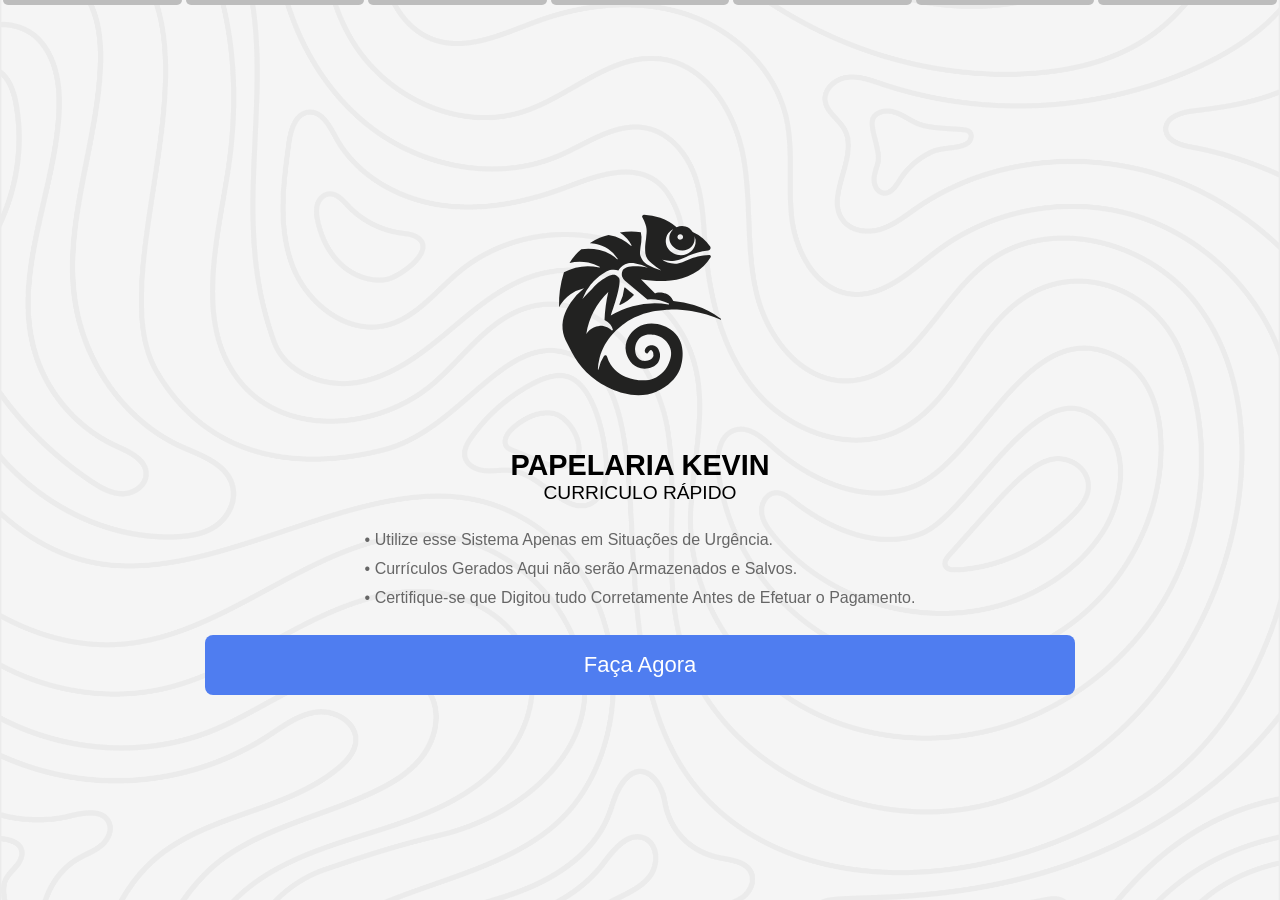
<file: index.html>
<!DOCTYPE html>
<html lang="pt-br">

<head>

<meta charset="UTF-8">
<meta name="viewport" content="width=device-width, initial-scale=1.0">

<title>Gráfica Kevin - Serviço de Curriculo</title>
<link rel="stylesheet" href="css/style.css">
<link rel="icon" href="img/Logo.svg" type="image/svg+xml">
</head>

<body>

<div class="container">

<!-- Screen 1 -->

    <div class="progressbar">

    <div class="progress-step"></div>
    <div class="progress-step"></div>
    <div class="progress-step"></div>
    <div class="progress-step"></div>
    <div class="progress-step"></div>
    <div class="progress-step"></div>
    <div class="progress-step"></div>

    </div>

    <div class="screen active " id="screen1" >
        <div class="home">

        <div class="log"></div>
        <div class="contentHomeDisc">
            <div class="tittlehome">PAPELARIA KEVIN</div>
            <div class="sub-tittleHome">CURRICULO RÁPIDO</div>

            <div class="homediscre">
                <p>• Utilize esse Sistema Apenas em Situações de Urgência.</p>
                <p>• Currículos Gerados Aqui não serão Armazenados e Salvos.</p>
                <p>• Certifique-se que Digitou tudo Corretamente Antes de Efetuar o Pagamento.</p>
            </div>
        </div>
        <button class="btn" onclick="nextScreen(2)">
            Faça Agora
        </button>

    </div>

</div>






<!-- TELA 2 -->
<div class="screen" id="screen2">

<h1>DADOS BÁSICOS</h1>

<input type="text" id="nome" placeholder="Nome Completo" oninput="this.value = this.value.toUpperCase()">

<div class="row">

<input type="text" id="endereco" placeholder="Endereço">

<input type="text" id="numero" placeholder="N°">

</div>

<input type="text" id="bairro" placeholder="Bairro">

<div class="row">

<input type="text" id="cidade" placeholder="Cidade">

<input type="text" id="estado" placeholder="Estado">

</div>

<div class="rowbuttons">

    <button class="btn btn-dark btn-voltar"
onclick="prevScreen(1)">

<svg
xmlns="http://www.w3.org/2000/svg"
width="18"
height="18"
fill="currentColor"
viewBox="0 0 16 16"
style="flex-shrink:0;">

<path fill-rule="evenodd"
d="M11.354 1.646a.5.5 0 0 1 0 .708L5.707 8l5.647 5.646a.5.5 0 0 1-.708.708l-6-6a.5.5 0 0 1 0-.708l6-6a.5.5 0 0 1 .708 0z"/>

</svg>

<span>
Voltar
</span>

</button>

    <button class="btn btn-avancar"
onclick="nextScreen(3)">

<span>
Avançar
</span>

<svg
xmlns="http://www.w3.org/2000/svg"
width="18"
height="18"
fill="currentColor"
viewBox="0 0 16 16"
style="flex-shrink:0;">

<path fill-rule="evenodd"
d="M4.646 1.646a.5.5 0 0 1 .708 0l6 6a.5.5 0 0 1 0 .708l-6 6a.5.5 0 1 1-.708-.708L10.293 8 4.646 2.354a.5.5 0 0 1 0-.708z"/>

</svg>

</button>

</div>

</div>

<!-- TELA 3 -->

<div class="screen" id="screen3">

<h1>DADOS PESSOAIS</h1>

<input type="text" id="telefone1" maxlength="15" oninput="mascaraCelular(this)" placeholder="Telefone 1">

<input type="text" id="telefone2" placeholder="Telefone 2 (Opcional)" maxlength="15" oninput="mascaraCelular(this)">

<input type="email" id="email" placeholder="E-Mail">

<div class="row">

<input 
type="text"
id="nascimento"
placeholder="Data de Nascimento"
maxlength="10"
oninput="mascaraData(this)">

<input type="text" id="estadoCivil" placeholder="Estado Civil">

</div>

<div class="rowbuttons">

    <button class="btn btn-dark btn-voltar"
onclick="prevScreen(2)">

<svg
xmlns="http://www.w3.org/2000/svg"
width="18"
height="18"
fill="currentColor"
viewBox="0 0 16 16"
style="flex-shrink:0;">

<path fill-rule="evenodd"
d="M11.354 1.646a.5.5 0 0 1 0 .708L5.707 8l5.647 5.646a.5.5 0 0 1-.708.708l-6-6a.5.5 0 0 1 0-.708l6-6a.5.5 0 0 1 .708 0z"/>

</svg>

<span>
Voltar
</span>

</button>

    <button class="btn btn-avancar"
onclick="nextScreen(4)">

<span>
Avançar
</span>

<svg
xmlns="http://www.w3.org/2000/svg"
width="18"
height="18"
fill="currentColor"
viewBox="0 0 16 16"
style="flex-shrink:0;">

<path fill-rule="evenodd"
d="M4.646 1.646a.5.5 0 0 1 .708 0l6 6a.5.5 0 0 1 0 .708l-6 6a.5.5 0 1 1-.708-.708L10.293 8 4.646 2.354a.5.5 0 0 1 0-.708z"/>

</svg>

</button>

</div>

</div>

<!-- TELA 4 -->

<div class="screen" id="screen4">

<h1>EXPERIÊNCIAS</h1>

<div id="experiencias">

<div class="exp-item" >

<input type="text" placeholder="Nome da Empresa 1">

<input type="text" placeholder="Cargo">

<input type="text" placeholder="0000 a 0000" class="bordercarg">

</div>

</div>


<button class="btn btn-addexperiencecurse"
onclick="addExperiencia()">

Adicionar Mais Experiência

</button>

<div class="rowbuttons">

    <button class="btn btn-dark btn-voltar"
onclick="prevScreen(3)">

<svg
xmlns="http://www.w3.org/2000/svg"
width="18"
height="18"
fill="currentColor"
viewBox="0 0 16 16"
style="flex-shrink:0;">

<path fill-rule="evenodd"
d="M11.354 1.646a.5.5 0 0 1 0 .708L5.707 8l5.647 5.646a.5.5 0 0 1-.708.708l-6-6a.5.5 0 0 1 0-.708l6-6a.5.5 0 0 1 .708 0z"/>

</svg>

<span>
Voltar
</span>

</button>

    <button class="btn btn-avancar"
onclick="nextScreen(5)">

<span>
Avançar
</span>

<svg
xmlns="http://www.w3.org/2000/svg"
width="18"
height="18"
fill="currentColor"
viewBox="0 0 16 16"
style="flex-shrink:0;">

<path fill-rule="evenodd"
d="M4.646 1.646a.5.5 0 0 1 .708 0l6 6a.5.5 0 0 1 0 .708l-6 6a.5.5 0 1 1-.708-.708L10.293 8 4.646 2.354a.5.5 0 0 1 0-.708z"/>

</svg>

</button>

</div>


<div class="counter" id="expCounter">
1/5 Experiências
</div>

</div>

<!-- TELA 5 -->

<div class="screen" id="screen5">

<h1>ESCOLARIDADE E CURSOS</h1>

<input type="text"
id="escolaridade"
placeholder="Escolaridade">

<div id="cursos">

<input type="text"
placeholder="Nome do Curso">

</div>

<button class="btn btn-addexperiencecurse"
onclick="addCurso()">

Adicionar Mais Cursos

</button>

<div class="rowbuttons">

    <button class="btn btn-dark btn-voltar"
onclick="prevScreen(4)">

<svg
xmlns="http://www.w3.org/2000/svg"
width="18"
height="18"
fill="currentColor"
viewBox="0 0 16 16"
style="flex-shrink:0;">

<path fill-rule="evenodd"
d="M11.354 1.646a.5.5 0 0 1 0 .708L5.707 8l5.647 5.646a.5.5 0 0 1-.708.708l-6-6a.5.5 0 0 1 0-.708l6-6a.5.5 0 0 1 .708 0z"/>

</svg>

<span>
Voltar
</span>

</button>

    <button class="btn btn-avancar"
onclick="nextScreen(6)">

<span>
Avançar
</span>

<svg
xmlns="http://www.w3.org/2000/svg"
width="18"
height="18"
fill="currentColor"
viewBox="0 0 16 16"
style="flex-shrink:0;">

<path fill-rule="evenodd"
d="M4.646 1.646a.5.5 0 0 1 .708 0l6 6a.5.5 0 0 1 0 .708l-6 6a.5.5 0 1 1-.708-.708L10.293 8 4.646 2.354a.5.5 0 0 1 0-.708z"/>

</svg>

</button>

</div>

<div class="counter"
id="cursoCounter">

1/5 Cursos

</div>

</div>

<!-- TELA 6 -->

<div class="screen" id="screen6">

<h1>OBJETIVO PROFISSIONAL</h1>

<textarea
id="objetivo"
placeholder="Digite seu objetivo profissional" maxlength="355"></textarea>

<div class="rowbuttons">

    <button class="btn btn-dark btn-voltar"
onclick="prevScreen(5)">

<svg
xmlns="http://www.w3.org/2000/svg"
width="18"
height="18"
fill="currentColor"
viewBox="0 0 16 16"
style="flex-shrink:0;">

<path fill-rule="evenodd"
d="M11.354 1.646a.5.5 0 0 1 0 .708L5.707 8l5.647 5.646a.5.5 0 0 1-.708.708l-6-6a.5.5 0 0 1 0-.708l6-6a.5.5 0 0 1 .708 0z"/>

</svg>

<span>
Voltar
</span>

</button>

    <button class="btn btn-avancar"
onclick="nextScreen(7)">

<span>
Avançar
</span>

<svg
xmlns="http://www.w3.org/2000/svg"
width="18"
height="18"
fill="currentColor"
viewBox="0 0 16 16"
style="flex-shrink:0;">

<path fill-rule="evenodd"
d="M4.646 1.646a.5.5 0 0 1 .708 0l6 6a.5.5 0 0 1 0 .708l-6 6a.5.5 0 1 1-.708-.708L10.293 8 4.646 2.354a.5.5 0 0 1 0-.708z"/>

</svg>

</button>

</div>

</div>

<!-- TELA 7 -->

<div class="screen" id="screen7">

<h1>REALIZE O PAGAMENTO</h1>
<span class="spanalert">Confira se Todos os Dados Estão Corretos Antes de Efetuar o Pagamento</span>

<div class="previewPagamento">

    <div id="previewCurriculo"></div>

</div>

<div class="rowbuttons">

    <button class="btn btn-dark btn-editar" onclick="prevScreen(2)">

        <svg
        xmlns="http://www.w3.org/2000/svg"
        width="18"
        height="18"
        fill="currentColor"
        viewBox="0 0 16 16"
        style="flex-shrink:0; margin-right: 8px;">

        <path d="M12.146.146a.5.5 0 0 1 .708 0l3 3a.5.5 0 0 1 0 .708l-10 10L3 14l.146-2.854 10-10zM11.207 2 4 9.207V10h.793L12 2.793 11.207 2z"/>

        </svg>

        <span>
        Editar
        </span>

    </button>


    <button class="btn btn-pagamento" onclick="realizarPagamento()">

        <svg 
        xmlns="http://www.w3.org/2000/svg"
        width="20"
        height="20"
        fill="currentColor"
        viewBox="0 0 16 16"
        style="flex-shrink:0;">

        <path d="M0 4a2 2 0 0 1 2-2h12a2 2 0 0 1 2 2v1H0V4zm0 2h16v6a2 2 0 0 1-2 2H2a2 2 0 0 1-2-2V6zm3 3a1 1 0 1 0 0 2h2a1 1 0 1 0 0-2H3z"/>

        </svg>

        <span>
        R$ 5.00
        </span>

    </button>

</div>

</div>
<div class="mobileContatoBar">

    <a href="https://wa.me/5513982115919" target="_blank">
        Nosso WhatsApp: (13) 98211-5919
    </a>

</div>

    
<script src="js/script.js"></script>

</body>
</html>
</file>
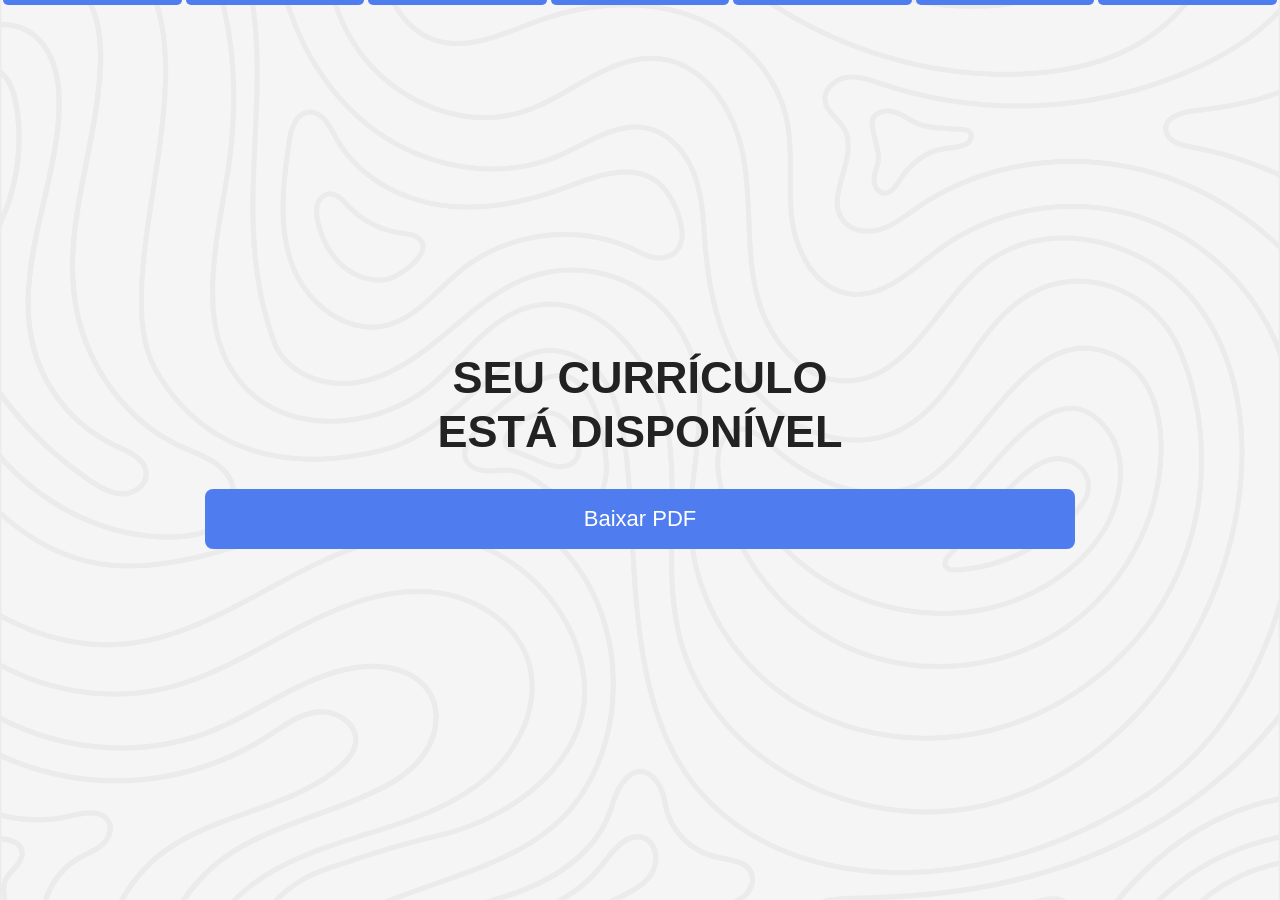
<file: 9c61-4cd9-bc11-ae6584d9e0d-9c61-4cd9-bc11-ae6584d9e0d1-9c61-4cd9-bc11-ae6584d9e0d1-9c61-4cd9-bc11-ae6584d9e0d1-9c61-4cd9-bc11-ae6584d9e0d1-9c61-4cd9-bc11-ae6584d9e0d1-9c61-4cd9-bc11-ae6584d9e0d1.html>
<!DOCTYPE html>
<html lang="pt-br">

<head>

<meta charset="UTF-8">
<meta name="viewport"
content="width=device-width, initial-scale=1.0">

<title>Download Currículo</title>

<link rel="stylesheet" href="css/style.css">
<link rel="stylesheet" href="css/stylecurriculumpdfexporter.css">
<script src="js/html2canvas.min.js"></script>

<script src="js/jspdf.umd.min.js"></script>

</head>

<body>

<div class="progressbar">

    <div class="progress-step active"></div>
    <div class="progress-step active"></div>
    <div class="progress-step active"></div>
    <div class="progress-step active"></div>
    <div class="progress-step active"></div>
    <div class="progress-step active"></div>
    <div class="progress-step active"></div>

    </div>
<div class="container">

<h1>

SEU CURRÍCULO<br>
ESTÁ DISPONÍVEL

</h1>

<button class="btn"
onclick="baixarPDF()">

Baixar PDF

</button>

<div class="loading"
id="loading">

Gerando PDF...

</div>

</div>

<!-- PDF -->


<div id="pdfContainer">

    <div id="conteudoPDF"></div>

</div>


<script src="js/script2.js"></script>

</body>
</html>
</file>
<file: css/style.css>
*{
    margin:0;
    padding:0;
    box-sizing:border-box;
    font-family:Arial, Helvetica, sans-serif;
}

body{
    background-image: url(../img/Logo.svg);
    background-size: 100%;
    background-position: center;
    display:flex;
    justify-content:center;
    align-items:center;
    min-height:100vh;
    overflow-x:hidden;
}

.container{
    width:100%;
    max-width:900px;
    padding:15px;
}

.screen{
    display:none;
}

.screen.active{
    display:block;
}

.home{

    min-height:50vh;
    display:flex;
    align-items:auto;
    justify-content:center;
    flex-direction:column;
    justify-content:space-between;

    align-items:center;
}

h1{
    text-align:center;
    color:#4f7df0;
    font-size:38px;
    margin-bottom:35px;
}

input,
textarea{
    width:100%;
    border:1px solid #d9d9d9;
    border-radius:8px;
    padding:16px;
    font-size:20px;
    margin-bottom:18px;
    outline:none;
}

textarea{
    height:180px;
    resize:none;
}

.row{
    display:flex;
    gap:12px;
}

.btn{
    width:100%;
    height:60px;
    border:none;
    border-radius:8px;
    background:#4f7df0;
    color:white;
    font-size:22px;
    cursor:pointer;
}

.btn-dark{
    background:#4d4d4d;
    margin-bottom:15px;
}

.counter{
    text-align:center;
    font-size:28px;
    margin-top:20px;
}

*{
    margin:0;
    padding:0;
    box-sizing:border-box;
    font-family:Arial, Helvetica, sans-serif;
}

body{
    background:#f5f5f5;
    display:flex;
    justify-content:center;
    align-items:center;
    min-height:100vh;

}

body::before{

    content:"";

    position:fixed;

    top:0;
    left:0;

    width:100%;
    height:100%;

    background-image: url(../img/bg.png);

    background-size:cover;
    background-position:center;
    background-repeat:no-repeat;

    opacity:0.4;

    z-index:-1;
}

.container{
    width:100%;
    max-width:900px;
    padding:15px;
    text-align:center;
}

.h1title{
    font-size:45px;
    color:#222;
    line-height:1.2;
    margin-bottom:30px;
}

h1{
    font-size:45px;
    color:#222;
    line-height:1.2;
    margin-bottom:30px;
}

.btn{
    width:100%;
    height:60px;
    border:none;
    border-radius:8px;
    background:#4f7df0;
    color:white;
    font-size:22px;
    cursor:pointer;
}

.loading{
    margin-top:20px;
    font-size:20px;
    color:#555;
    display:none;
}

#pdfContainer{

    position: fixed;

    top: 0;

    left: -9999px;

    width: 794px;

    background: white;

    padding: 40px;

    color: black;
}

#pdf h1{
    color:black;
    margin-bottom:20px;
}

#pdf h2{
    margin-top:20px;
    margin-bottom:10px;
    color:#222;
}

#pdf p,
#pdf li{
    font-size:16px;
    margin-bottom:8px;
    color:#333;
}

.log{
    background-image: url(../img/Logo.svg);
    background-size: 110%;
    background-position: center;
    background-repeat: no-repeat;
    width: 200px;
    height: 200px;
    display: flex;
    align-items: flex-start;
    justify-content: center;
    border-radius: 5%;
    /*filter: invert(47%) sepia(85%) saturate(1478%) hue-rotate(201deg) brightness(97%) contrast(93%);*/
}

.contentHomeDisc{
    font-family:Arial, Helvetica, sans-serif;
    margin-top: 5%;
}

.tittlehome{
    font-size: 180%;
    font-weight:600;
}

.sub-tittleHome{
    font-size: 120%;
    
}

.homediscre{
    color: #666;
    margin-top: 5%;
    margin-bottom: 5%;
    text-align: left;
    word-break:normal;
}

.homediscre p{
    margin: 2% 0;
}

.categoriadecurriculo{
    font-family: Calibri (Corpo);
    font-size: 20px;
    color:#00194C;
    font-weight: 600;
    padding: 5px;
    margin-top: 15px;
    border-bottom: 1px solid #00194C;
    
}

.dadoscontent{
    width: 100%;
    height: auto;
    padding-top: 10px;
}

.colorvariable{
    color: #3B3838;
}

.dadoscontent p {
    .dadoscontent p {
    margin-bottom: 6px;
    line-height: 1.35;
}

}

.dadoscontent ul{
    padding-left: 8px;
    list-style-type: none;
}

.dadoscontent ul li{
    display: flex;
    align-items: center;
    gap: 6px;
    margin-bottom: 5px;
}


.dadoscontent ul li span{
    font-size: 10px;
    line-height: 1;
    margin-right: 10px;
}

.contentt p {
    line-height: 1.3;

    display: block;

    margin-bottom: 4px;
}

.contentt p span{

    font-size: 10px;

    margin-right: 10px;

    display:inline-block;

    vertical-align:middle;
}

.CaixaAlta{
    text-transform: uppercase;
}

.CargEspacament{
    padding-left: 15px;
}

.espacamentoextra{
    margin-top: 3px;
}

.contentt p b{
    margin-right: 5px;
}

.bordercarg{
    margin-bottom: 50px;
}


















/* BOTÕES VOLTAR / AVANÇAR */

.rowbuttons{
    display:flex;
    gap:12px;
}

.rowbuttons .btn{
    width:100%;
}

/* PREVIEW PAGAMENTO */

.previewPagamento{
    width:100%;
    height:50px;
    overflow:auto;
    background:white;
    border:1px solid #d9d9d9;
    border-radius:8px;
    padding:20px;
    margin-bottom:20px;
    text-align:left;
    margin-top: 10px;
}

/* MOBILE DATA INPUT */

input[type="date"]{
    appearance:none;
    -webkit-appearance:none;
    position:relative;
    color:#828282;
    background:white;
}

/* deixa o texto visível no mobile */

input[type="date"]::-webkit-datetime-edit{
    color:#828282;
}

input[type="date"]::-webkit-calendar-picker-indicator{
    opacity:1;
    cursor:pointer;
}













/* PREVIEW PAGAMENTO MELHORADO */

.previewPagamento{
    width:100%;
    height:500px;
    overflow:auto;
    background:white;
    border:1px solid #d9d9d9;
    border-radius:8px;
    padding:10px;
    margin-bottom:20px;

    display:flex;
    justify-content:center;

    position:relative;
}

/* diminui o zoom do currículo */

#previewCurriculo{
    width:794px;
    min-height:1123px;

    transform:scale(1);
    transform-origin: top center;

    margin-bottom:-250px;
    
}

/* MOBILE */

@media(max-width:700px){

    .previewPagamento{
        height:550px;
        padding:0;
        
         
    }

    #previewCurriculo{

        transform:scale(0.8);
        margin-bottom:-250px;
         
    }
}

.btn-dark{
    background:#4d4d4d;
    margin-bottom:15px;

}

.btn-addexperiencecurse{
    background:#8b8b8b;
    margin-bottom:15px;

}




.btn-pagamento{

    
    display:flex;
    align-items:center;
    justify-content:center;
    gap:10px;


}

.btn-pagamento{

    background-color: #22c55e;

    display:flex;

    align-items:center;

    justify-content:center;

    gap:10px;

    padding:0 15px;

    overflow:hidden;
}

.spanalert{
    color: #696969;
}

















.progressbar{
    position: fixed;
    top: 0;
    left: 0;
    width: 100%;
    height: 5px;
    display: flex;
    z-index: 9999;
    padding: 0px 3px;
}

.progress-step{

    flex: 1;
    background: #bdbdbd;
    margin-right: 4px;
    transition: 0.3s;
    border-radius: 0px 0px 50px 50px;
}

.progress-step:last-child{

    margin-right: 0;
}

.progress-step.active{

    background: #4f7df0;
}

#conteudoPDF{
    
    width: 794px;

    transform: scale(0.72);

    transform-origin: top left;

    padding-bottom: 40px;
}

.boldtext{
    font-weight:bold;
}

.quadradinho{

    width: 6px;

    height: 6px;

    background: #1a1a1a;

    display: inline-block;

    margin-right: 10px;

    vertical-align: middle;

    border-radius: 1px;
}

.separator{

    display:inline-block;

    margin-left:2px;

    margin-right:2px;

    vertical-align:middle;
    margin-left: 100px;
}


.telefonefixo{

    letter-spacing: 0.5px;
}


.mobileContatoBar{

    display:none;
}

@media (max-width:768px){

    .mobileContatoBar{

        position:fixed;
        bottom:0;
        left:0;
        width:100%;
        height:55px;
        background:#121212;
        display:flex;
        align-items:center;
        justify-content:center;
        z-index:9999;
        box-shadow:0 -2px 10px rgba(0,0,0,0.15);
    }

    .mobileContatoBar a{

        color:white;
        text-decoration:none;
        font-size:15px;
        font-weight:600;
    }

    body{

        padding-bottom:65px;
    }
}
</file>
<file: css/stylecurriculumpdfexporter.css>
.nameToPDF{
    text-align:center;
    margin-bottom:2px;
    font-size:30px;
    color:#00194C;
    line-height:1.2;
    margin-bottom:5px;
}

.enderecoToPDF{
    text-align: center;
    color: #3B3838;
    font-style: italic;
    font-family:Calibri (Corpo);
    font-size: 18px;
}


.subTitleToPDF{
    font-family: Calibri (Corpo);
    font-size: 21px;
    color:#00194C;
    font-weight: 600;
    padding: 5px;
    margin-top: 20px;
    border-bottom: 1px solid #00194C;
}

.contentToPDF{
    font-size: 18px;
    margin-bottom: 4px;
    display: block;
    line-height: 1.2;

}

.BoldFontToPDF{

}

.contentColorClearToPDF{
    font-size: 50%;
}

.espacamentoEmpressToPDF{
    margin-left: 5px;
}

.justify{
    text-align: justify;
}
</file>
